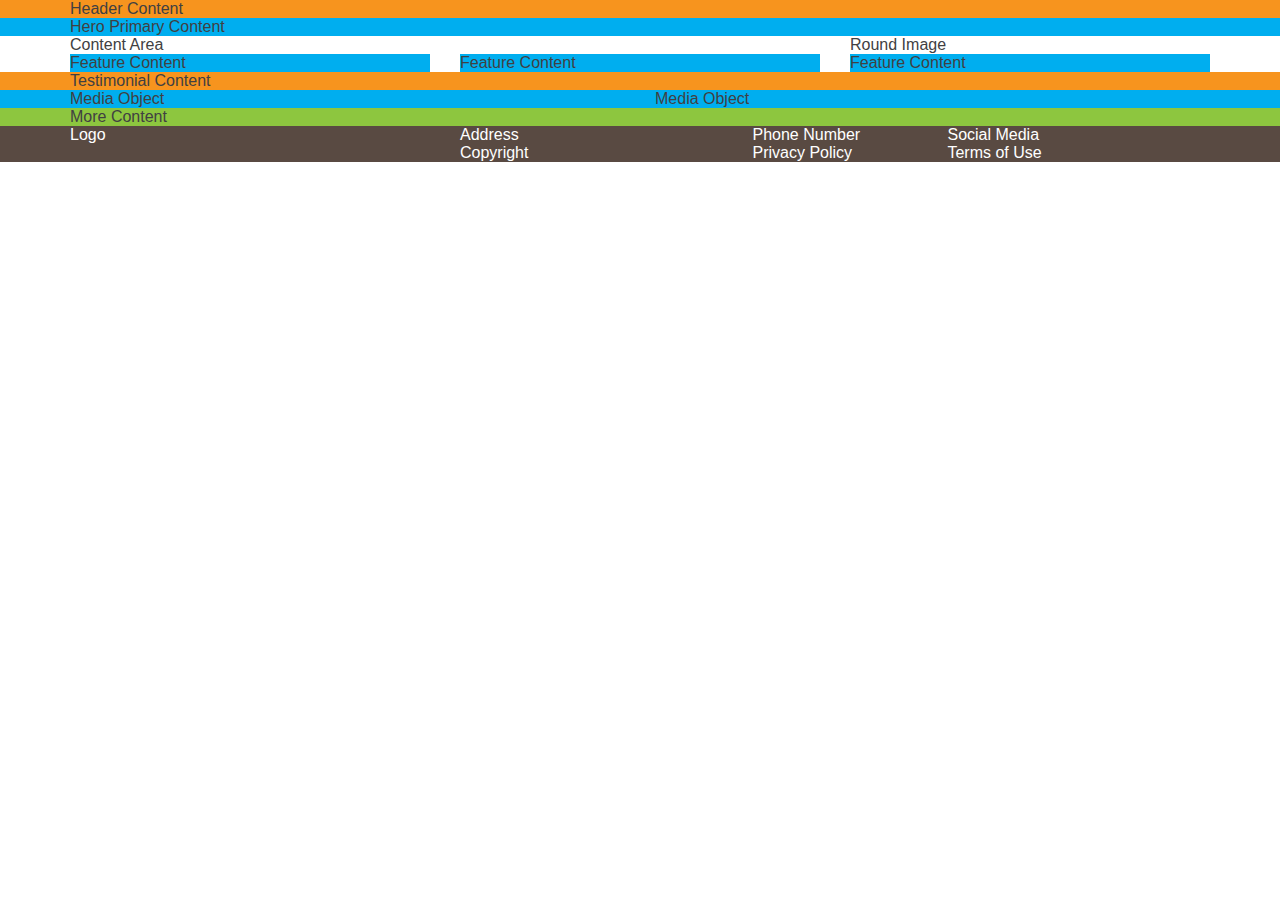
<file: Exercise-Lab-1/index.html>
<!DOCTYPE html>
<html>

<head>
  <meta charset="UTF-8">
  <meta name="viewport" content="width=device-width, initial-scale=1.0">
  <title>Build a Fluid Layout from a Wireframe</title>
  <link rel="stylesheet" href="stylesheet.css" type="text/css">
</head>

<body>
  <header class="bg-primary">
    <div class="container">Header Content</div>
  </header>
  <main>
    <section class="bg-secondary">
      <div class="container">Hero Primary Content</div>
    </section>
    <section>
      <div class="container">
        <div class="row">
          <div class="col-1-3 pull-right-sm">
            Round Image
          </div>
          <div class="col-2-3">
            Content Area
          </div>
        </div>
      </div>
    </section>
    <section>
      <div class="container">
        <div class="row">
          <div class="col-1-3 rmv-gutter-xs">
            <div class="bg-secondary">
              Feature Content
            </div>
          </div>
          <div class="col-1-3 rmv-gutter-xs">
            <div class="bg-secondary">
              Feature Content
            </div>
          </div>
          <div class="col-1-3 rmv-gutter-xs">
            <div class="bg-secondary">
              Feature Content
            </div>
          </div>
        </div>
      </div>
    </section>
    <section class="bg-primary">
      <div class="container">Testimonial Content</div>
    </section>
    <section class="bg-secondary">
      <div class="container">
        <div class="row">
          <div class="col-1-2">
            Media Object
          </div>
          <div class="col-1-2">
            Media Object
          </div>
        </div>
      </div>
    </section>
    <section class="bg-tertiary">
      <div class="container">More Content</div>
    </section>
  </main>
  <footer class="bg-quaternary">
    <div class="container">
      <div class="row">
        <div class="col-1-3">
          Logo
        </div>
        <div class="col-1-4">
          Address
        </div>
        <div class="col-1-6">
          Phone Number
        </div>
        <div class="col-1-4">
          Social Media
        </div>
      </div>
      <div class="row">
        <div class="col-1-3 no-collapse">
        </div>
        <div class="col-1-4">
          Copyright
        </div>
        <div class="col-1-6">
          Privacy Policy
        </div>
        <div class="col-1-4">
          Terms of Use
        </div>
      </div>
    </div>
  </footer>
</body>

</html>
</file>
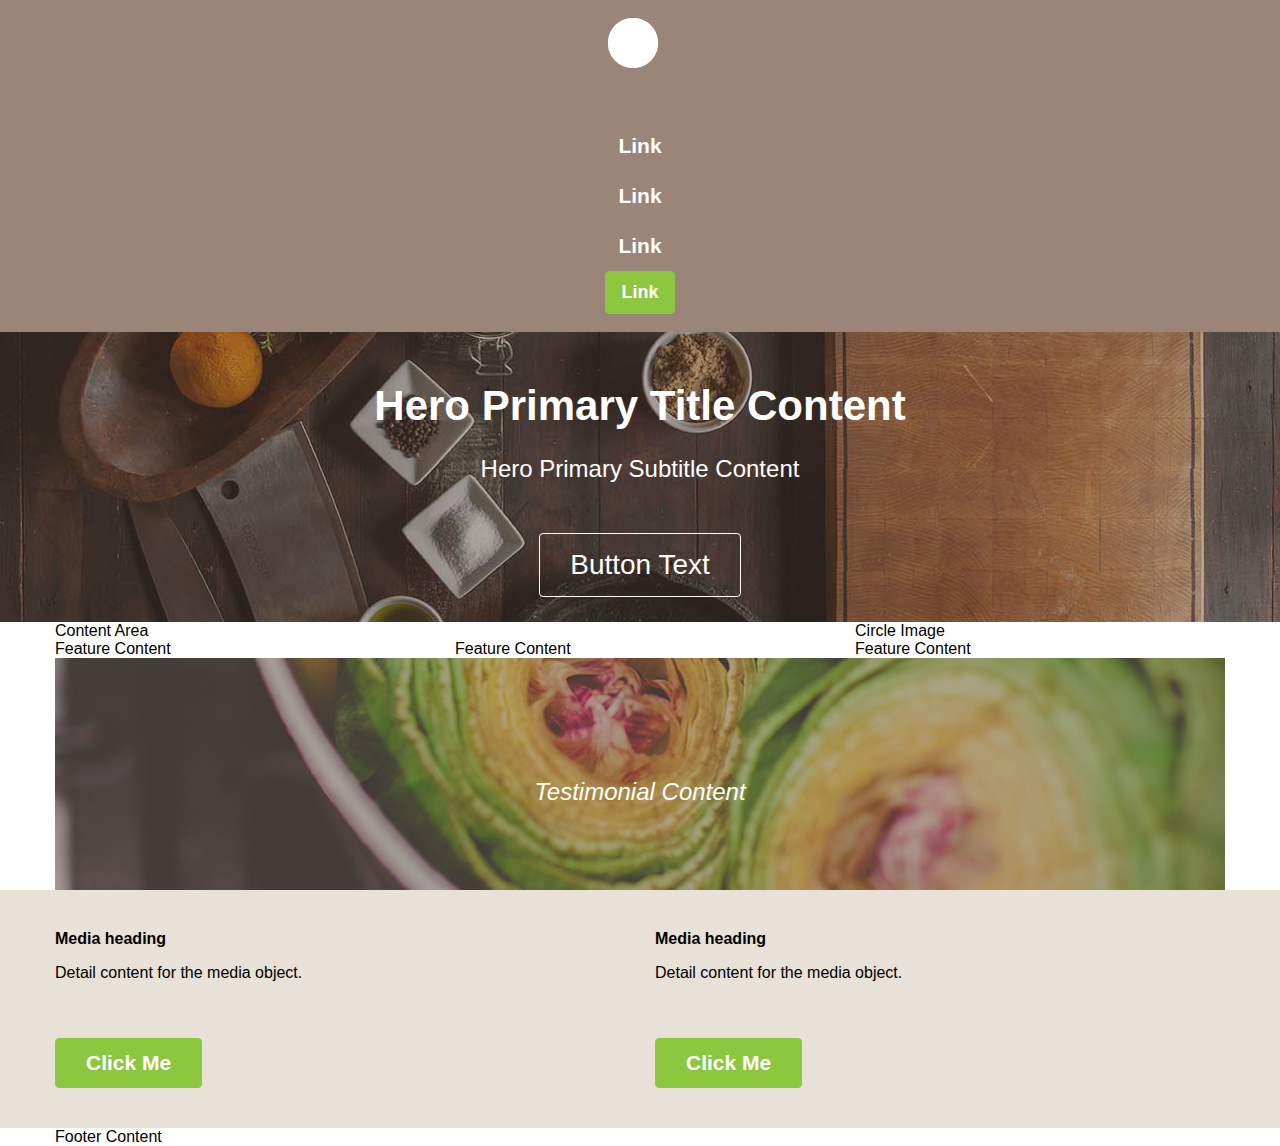
<file: Exercise-Lab-2/index.html>
<!DOCTYPE html>
<html>
  <head>
    <meta charset="UTF-8">
    <meta name="viewport" content="width=device-width, initial-scale=1.0">
    <title>Lab 2 with bootstrap</title>
    <link href="https://maxcdn.bootstrapcdn.com/font-awesome/4.6.3/css/font-awesome.min.css" rel="stylesheet" integrity="sha384-T8Gy5hrqNKT+hzMclPo118YTQO6cYprQmhrYwIiQ/3axmI1hQomh7Ud2hPOy8SP1" crossorigin="anonymous">
    <link rel="stylesheet" href="stylesheet.css" type="text/css">
  </head>
  <body>
    <header class="header-primary">
      <div class="container">
        <a class="logo logo-primary">
          <img src="images/logo.png">
        </a>
        <nav class="nav nav-primary">
          <ul>
            <li><a href="#" class="btn btn-nav">Link</a></li>
            <li><a href="#" class="btn btn-nav">Link</a></li>
            <li><a href="#" class="btn btn-nav">Link</a></li>
            <li><a href="#" class="btn btn-primary-sm btn-primary ">Link</a></li>
          </ul>
        </nav>
      </div>
    </header>
    <main>
      <section class="hero hero-primary bg-image">
        <img src="images/hero.jpg">
        <div class="container">
          <div class="hero-body">
            <h1 class="hero-title">Hero Primary Title Content</h1>
            <h4 class="hero-subtitle">Hero Primary Subtitle Content</h4>
            <button class="btn btn-hero">Button Text</button>
          </div>
        </div>
      </section>
      <section>
        <div class="container">
          <div class="row">
              <div class="col-1-3 pull-right-sm">
                  Circle Image
              </div>
              <div class="col-2-3">
                  Content Area
              </div>
          </div>
        </div>
      </section>
      <section>
        <div class="container">
          <div class="row">
            <div class="col-1-3 rmv-gutter-xs">
              <div>
                Feature Content
              </div>
            </div>
            <div class="col-1-3 rmv-gutter-xs">
              <div>
                Feature Content
              </div>
            </div>
            <div class="col-1-3 rmv-gutter-xs">
              <div>
                Feature Content
              </div>
            </div>
          </div>
        </div>
      </section>
      <section>
        <div class="container">
          <div class="hero hero-secondary bg-image">
            <img src="images/testimonial-bg.jpg">
            <div class="hero-secondary-body">
              <div class="hero-secondary-title">
                <i class="fa fa-star"></i>
                <i class="fa fa-star"></i>
                <i class="fa fa-star"></i>
                <i class="fa fa-star"></i>
                <i class="fa fa-star"></i>
              </div>
              <p class="hero-secondary-content">Testimonial Content</p>
            </div>
          </div>
        </div>
      </section>
      <section class="bg-quinary">
        <div class="container">
          <div class="row">
            <div class="col-1-2">
              <div class="media">
                <div class="media-item">
                  <i class="fa fa-tags"></i>
                </div>
                <div class="media-body">
                  <h4 class="media-heading">Media heading</h4>
                  <p>Detail content for the media object.</p>
                  <button class="btn btn-primary">Click Me</button>
                </div>
              </div>
            </div>
            <div class="col-1-2">
                <div class="media">
                  <div class="media-item">
                    <i class="fa fa-leaf"></i>
                  </div>
                  <div class="media-body">
                    <h4 class="media-heading">Media heading</h4>
                    <p>Detail content for the media object.</p>
                    <button class="btn btn-primary">Click Me</button>
                  </div>
                </div>
              </div>
            </div>
        </div>
      </section>
    </main>
    <footer>
      <div class="container">
        Footer Content
      </div>
    </footer>
  </body>
</html>
</file>
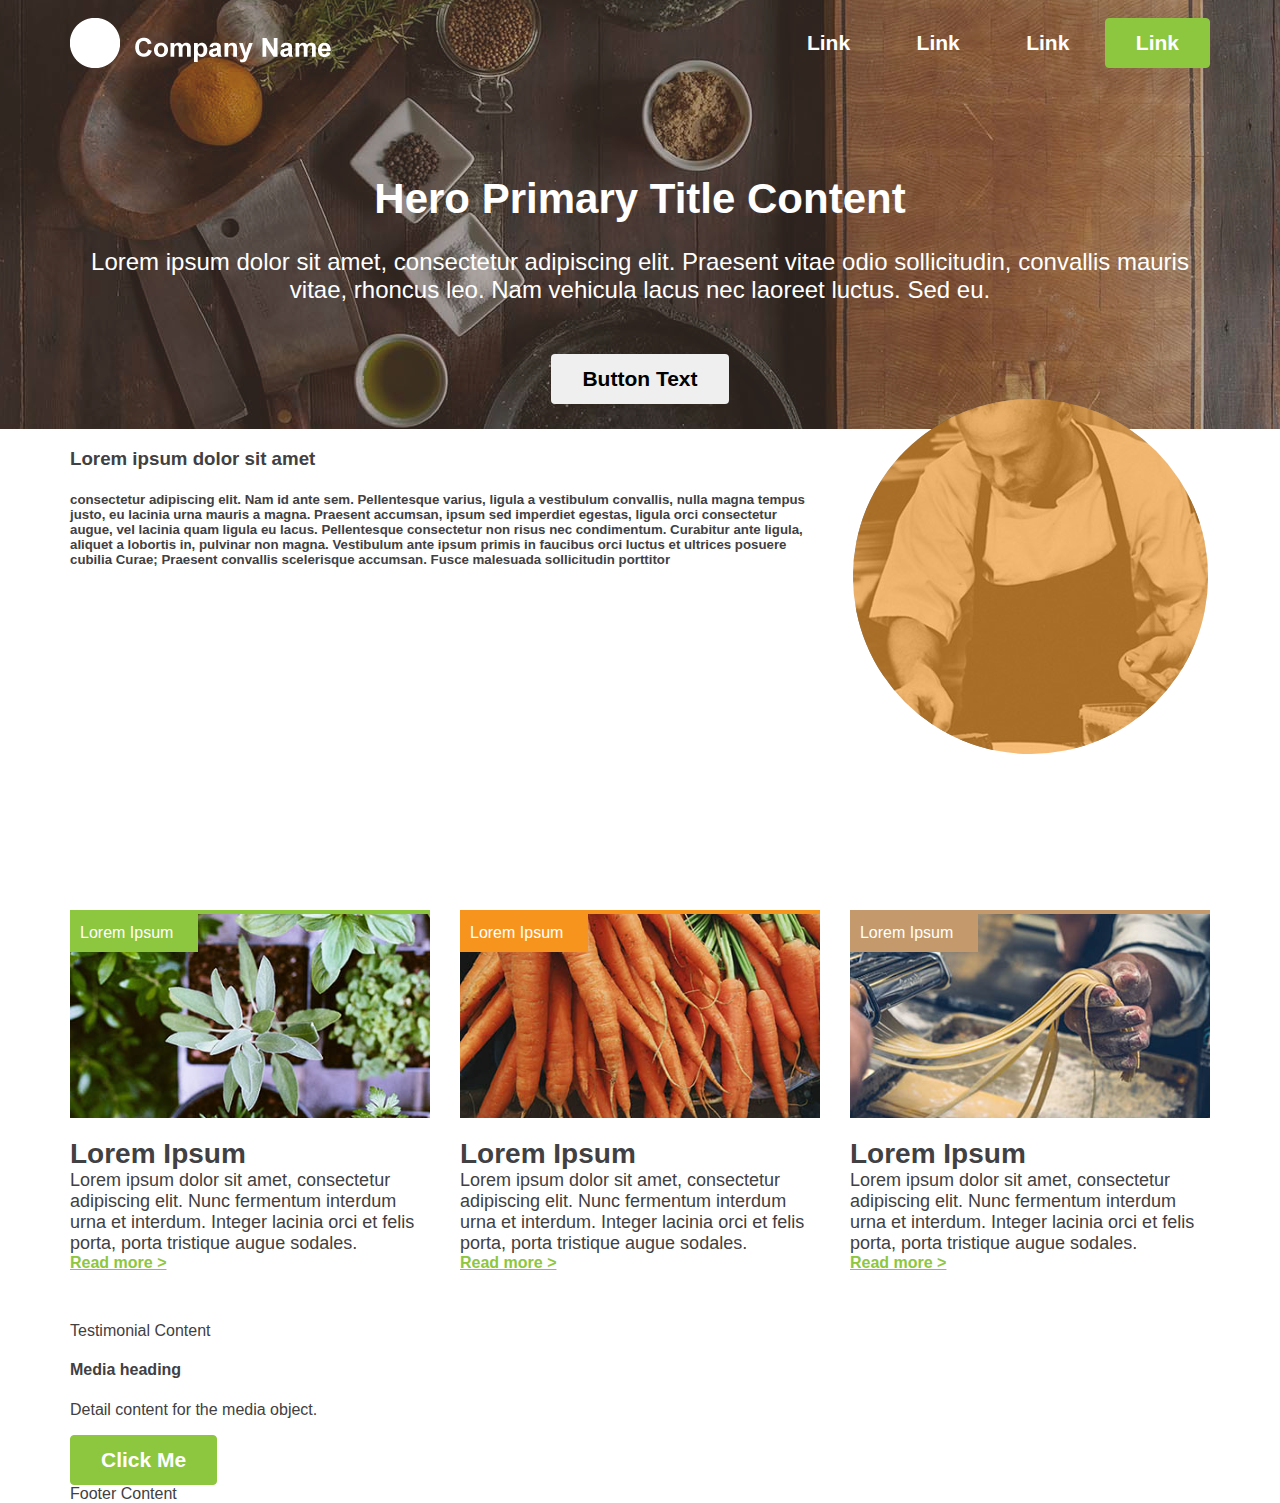
<file: Exercise-Lab-3/index.html>
<!DOCTYPE html>
<html>
  <head>
    <meta charset="UTF-8">
    <meta name="viewport" content="width=device-width, initial-scale=1.0">
    <title>Updating Your CSS with Sass</title>
    <link rel="stylesheet" href="css/styles.css" type="text/css">
    <link href="https://maxcdn.bootstrapcdn.com/font-awesome/4.6.3/css/font-awesome.min.css" rel="stylesheet" integrity="sha384-T8Gy5hrqNKT+hzMclPo118YTQO6cYprQmhrYwIiQ/3axmI1hQomh7Ud2hPOy8SP1" crossorigin="anonymous">
  </head>
  <body>
    <header class="header-primary">
      <div class="container">
        <a class="logo logo-primary">
          <img src="images/logo.png">
        </a>
        <nav class="nav nav-primary">
          <ul>
            <li><a href="#" class="btn btn-nav">Link</a></li>
            <li><a href="#" class="btn btn-nav">Link</a></li>
            <li><a href="#" class="btn btn-nav">Link</a></li>
            <li><a href="#" class="btn btn-primary">Link</a></li>
          </ul>
        </nav>
      </div>
    </header>
    <main>
      <section class="hero hero-primary bg-image">
        <img src="images/hero.jpg">
        <div class="container">
          <div class="hero-body">
            <h1 class="hero-title">Hero Primary Title Content</h1>
            <h4 class="hero-subtitle">Lorem ipsum dolor sit amet, consectetur adipiscing elit. Praesent vitae odio sollicitudin, convallis mauris vitae, rhoncus leo. Nam vehicula lacus nec laoreet luctus. Sed eu.</h4>
            <button class="btn btn-secondary">Button Text</button>
          </div>
        </div>
      </section>
      <section>
        <div class="container">
          <div class="row">
            <div class="col-1-3 pull-right-sm">
              <div class="frame frame-primary mask mask-primary"><img src="images/cooking.jpg"></div>
            </div>
            <div class="col-2-3">
              <h3>Lorem ipsum dolor sit amet</h3> 
              <h5>consectetur adipiscing elit. Nam id ante sem. Pellentesque varius, ligula a vestibulum convallis, nulla magna tempus justo, eu lacinia urna mauris a magna. Praesent accumsan, ipsum sed imperdiet egestas, ligula orci consectetur augue, vel lacinia quam ligula eu lacus. Pellentesque consectetur non risus nec condimentum. Curabitur ante ligula, aliquet a lobortis in, pulvinar non magna. Vestibulum ante ipsum primis in faucibus orci luctus et ultrices posuere cubilia Curae; Praesent convallis scelerisque accumsan. Fusce malesuada sollicitudin porttitor</h5>
            </div>
          </div>
        </div>
      </section>
      <section>
        <div class="container">
          <div class="row">
            <div class="col-1-3 remove-gutter-xs">
              <div class="media media-featured media-featured-green">
                <div class="tag tag-green">Lorem Ipsum</div>
                <div class="media-featured-img"><img src="images/feature-1.jpg" alt="Flower picture"></div>
                <h3>Lorem Ipsum</h3>
                <h5>Lorem ipsum dolor sit amet, consectetur adipiscing elit. Nunc fermentum interdum urna et interdum. Integer lacinia orci et felis porta, porta tristique augue sodales.</h5>
                <a href="#">Read more ></a>
              </div>
            </div>
            <div class="col-1-3 remove-gutter-xs">
              <div class="media media-featured media-featured-orange">
                <div class="tag tag-orange">Lorem Ipsum</div>
                <div class="media-featured-img"><img src="images/feature-2.jpg" alt="Carrot picture"></div>
                <h3>Lorem Ipsum</h3>
                <h5>Lorem ipsum dolor sit amet, consectetur adipiscing elit. Nunc fermentum interdum urna et interdum. Integer lacinia orci et felis porta, porta tristique augue sodales.</h5>
                <a href="#">Read more ></a>
              </div>
            </div>
            <div class="col-1-3 remove-gutter-xs">
              <div class="media media-featured media-featured-light-brown">
                <div class="tag tag-light-brown">Lorem Ipsum</div>
                <div class="media-featured-img"><img src="images/feature-3.jpg" alt="Pasta picture"></div>
                <h3>Lorem Ipsum</h3>
                <h5>Lorem ipsum dolor sit amet, consectetur adipiscing elit. Nunc fermentum interdum urna et interdum. Integer lacinia orci et felis porta, porta tristique augue sodales.</h5>
                <a href="#">Read more ></a>
              </div>
            </div>
          </div>
        </div>
      </section>
      <section>
        <div class="container">
          Testimonial Content
        </div>
      </section>
      <section class="bg-quinary">
        <div class="container">
          <div class="row">
            <div class="col-1-2">
              <div class="media">
                <div class="media-item">
                  <a href="#">
                      <i class="fa fa-tags"></i>
                  </a>
                </div>
                <div class="media-body">
                  <h4 class="media-heading">Media heading</h4>
                  <p>Detail content for the media object.</p>
                  <button class="btn btn-primary">Click Me</button>
                </div>
              </div>
            </div>
            <div class="col-1-2">
            </div>
          </div>
        </div>
      </section>
    </main>
    <footer>
      <div class="container">
        Footer Content
      </div>
    </footer>
  </body>
</html>
</file>
<file: Exercise-Lab-1/stylesheet.css>
/*Color List:
- light blue = 00AEEF;
- dark blue = 1C75BC
- green = 8DC63F
- dark green = 009444
- orange = F7941E
- dark orange = F15A29
- brown = 594a42; */

/***************************
****************************
Reset Styles
****************************
***************************/
@import 'normalize.css';
/* Change all elements to use border-box */
html {
    box-sizing: border-box;
}
*, *:before, *:after {
    box-sizing: inherit;
}


/***************************
****************************
Base Styles
****************************
***************************/
body {
    color: #414042;
    font-family: Arial, Helvetica, sans-serif;
    font-weight: normal;
}
h1, h2, h3 {
    font-weight: bold;
}
a {
    color: #8dc63f;
    font-weight: bold;
}
a:hover {
    text-decoration: underline;
}
footer {
    color: white;
}


/***************************
****************************
Layout Styles
****************************
***************************/
.container {
    padding-right: 15px;
    padding-left: 15px;
    margin-right: auto;
    margin-left: auto;
    max-width: 1170px;
}
.row {
    margin-right: -15px;
    margin-left: -15px;
}
.row:after {
    content: "";
    display: table;
    clear: both;
}
[class*='col-'] {
    width: 100%;
    padding-left: 15px;
    padding-right: 15px;
}
/* Media Query excludes extra small devices and includes small and above */
@media (min-width: 48em) {
    [class*='col-'] {
        float: left;
    }
    /* Column Third */
    .col-1-3 {
        width: 33.3333%;
    }
    /* Column Two Thirds */
    .col-2-3 {
        width: 66.6666%;
    }
    /* Column One Half */
    .col-1-2 {
        width: 50%;
    }
    /* Column one Quarter */
    .col-1-4 {
        width: 25%;
    }
    /* Column One Sixth */
    .col-1-6 {
        width: 16.6666%;
    }
    .no-collapse {
        min-height: 1px;
    }
}
@media (min-width: 48em) {
    .pull-right-sm {
        float:right;
    }
}
@media only screen and (max-width : 47.9375em) {
    .rmv-gutter-xs {
        padding-left: 0px;
        padding-right: 0px;
    }
}

/***************************
****************************
Module Styles
****************************
***************************/


/***************************
****************************
Theme Styles
****************************
***************************/
.bg-primary {
    background: #F7941E; /*Orange*/
}
.bg-secondary {
    background: #00AEEF; /*Blue*/
}
.bg-tertiary {
    background: #8DC63F; /*Green*/
}
.bg-quaternary {
    background: #594A42; /*Brown*/
}
</file>
<file: Exercise-Lab-2/stylesheet.css>
/*
Color List:
- light blue = 00AEEF;
- dark blue = 1C75BC
- green = 8DC63F
- dark green = 009444
- orange = F7941E
- dark orange = F15A29
- brown = 594a42;
*/

/***************************
****************************
Reset
****************************
***************************/
@import 'normalize.css';

/* Change all elements to use border-box */
html {
  box-sizing: border-box;
}
*, *:before, *:after {
  box-sizing: inherit;
}

/***************************
****************************
Base Styles
****************************
***************************/


/***************************
****************************
Layout Styles
****************************
***************************/
/* Content Container*/
.container {
  padding: auto 15px;
  margin-right: auto;
  margin-left: auto;
  max-width: 1170px;
}
/* Row */
.row {
  margin: auto -15px;
}
/* Row Clear Float*/
.row:after {
  display: table;
  content: "";
  clear: both;
}
/* Media Query excludes extra small devices and includes small and above */
[class*='col-'] {
  width: 100%;
  padding-left: 15px;
  padding-right: 15px;
}

@media (min-width: 48em) {
  [class*='col-'] {
    float: left;
  }
  /* Column Two Thirds */
  .col-2-3 {
    width: 66.6666%;
  }
  /* Column Third */
  .col-1-3 {
    width: 33.3333%;
  }
  .col-1-2 {
    width: 50%;
  }
  .btn-primary-sm {
    padding: 10px 15px !important;
    font-size: 1.125em !important;
  }
  .hero-secondary {
    padding-top: 60px !important;
    padding-bottom: 60px !important;
  }
  .hero-secondary-title {
    margin-bottom: 60px !important;
    font-size: 4.5em !important;
  }
}

@media (min-width: 48em) {
  .pull-right-sm {
    float:right;
  }
}

@media only screen and (max-width : 47.9375em) {
  .rmv-gutter-xs {
    padding-left: inherit 0px;
  }
}

/***************************
****************************
Modules
****************************
***************************/

/*Button Modules*/
.btn {
  display: inline-block;
  text-align: center;
  white-space: nowrap;
  vertical-align: middle;
  background-image: none;
  border: 1px solid transparent;
  cursor: pointer;
  text-decoration: none;
  padding: 12px 30px;
  font-size: 1.313em;
  font-weight: bold;
  border-radius: 4px;
  transition: all 0.3s ease 0s;
}
.btn-primary {
  background: #8DC63F;
  border-color: #8DC63F;
  color: white;
}
.btn-primary:hover {
  background: none;
  border-color: white;
  text-decoration: none;
}
.btn-nav {
  color: white;
}
.btn-hero {
  padding: 15px 30px;
  font-size: 1.75em;
  font-weight: normal;
  background: transparent;
  border-color: white;
  color: white;
}
.btn-hero:hover {
  background: white;
  color: #39B54A;
}

/*Header Modules*/
.header-primary {
  background: #9B8579;
  text-align: center;
  padding-top: 18px;
  padding-bottom: 18px;
}

/*Logo Modules*/
.logo {
  overflow: hidden;
  display: inline-block;
}
.logo-primary {
  width: 64px;
  height: 64px;
}
.logo-primary img {
  height: auto;
}

/*Navigation Modules*/
.nav > ul {
  list-style: none;
  padding: 0px;
  margin: 0px;
}
.nav-primary {
  margin-top: 35px;
}

/*Hero Modules*/
.hero {
  text-align: center;
}
.hero-primary {
  background-color: #594A42;
  color: white;
  padding-top: 25px;
  padding-bottom: 25px;
}
.hero-primary.bg-image > img {
  opacity: 0.55;
}
.hero-body {
  position: relative;
}
.hero-title {
  margin-top: 25px;
  margin-bottom: 25px;
  font-size: 2.625em;
}
.hero-subtitle {
  margin-top: 25px;
  margin-bottom: 25px;
  font-size: 1.500em;
  font-weight: normal;
}
.hero-subtitle + button {
  margin-top: 25px;
}
.hero-secondary {
  background-color: #594A42;
  color: white;
  padding-top: 40px;
  padding-bottom: 40px;
}
.hero-secondary-body {
  position: relative;
}
.hero-secondary.bg-image > img {
  opacity: 0.55;
}
.hero-secondary-title {
  margin-bottom: 50px;
  font-size: 3.75em;
  font-weight: normal;
  text-shadow: 0 0 8px rgba(0, 0, 0, 0.75);
}
.hero-secondary-content {
  font-size: 1.5em;
  font-style: italic;
}

/*Background Modules*/
.bg-image {
  width: 100%;
  overflow: hidden;
  position: relative;
}
.bg-image > img {
  position: absolute;
  top: -9999px;
  bottom: -9999px;
  left: -9999px;
  right: -9999px;
  margin: auto;
  min-width: 100%;
}

/*Media Object Module*/
.media {
  padding: 40px 0px ;
}
.media, .media-body {
  overflow: hidden;
}
.media-item {
  margin-right: 10px;
  float: left;
}
.media-item i {
  color: #594A42;
  font-size: 5em;
}
.media-body > button {
  margin-top: 40px;
}
.media-heading {
  margin: 0px auto;
}


/***************************
****************************
Theme Styles
****************************
***************************/
.bg-primary {
  background: #F7941E;
}
.bg-secondary {
  background: #00AEEF;
}
.bg-tertiary {
  background: #8DC63F;
}
.bg-quaternary {
  background: #594a42;
}
.bg-quinary {
  background: #E7E1D7;
}
</file>
<file: Exercise-Lab-3/css/styles.css>
/*! normalize.css v4.1.1 | MIT License | github.com/necolas/normalize.css */
/**
 * 1. Change the default font family in all browsers (opinionated).
 * 2. Prevent adjustments of font size after orientation changes in IE and iOS.
 */
html {
  font-family: sans-serif;
  /* 1 */
  -ms-text-size-adjust: 100%;
  /* 2 */
  -webkit-text-size-adjust: 100%;
  /* 2 */ }

/**
 * Remove the margin in all browsers (opinionated).
 */
body {
  margin: 0; }

/* HTML5 display definitions
   ========================================================================== */
/**
 * Add the correct display in IE 9-.
 * 1. Add the correct display in Edge, IE, and Firefox.
 * 2. Add the correct display in IE.
 */
article,
aside,
details,
figcaption,
figure,
footer,
header,
main,
menu,
nav,
section,
summary {
  /* 1 */
  display: block; }

/**
 * Add the correct display in IE 9-.
 */
audio,
canvas,
progress,
video {
  display: inline-block; }

/**
 * Add the correct display in iOS 4-7.
 */
audio:not([controls]) {
  display: none;
  height: 0; }

/**
 * Add the correct vertical alignment in Chrome, Firefox, and Opera.
 */
progress {
  vertical-align: baseline; }

/**
 * Add the correct display in IE 10-.
 * 1. Add the correct display in IE.
 */
template,
[hidden] {
  display: none; }

/* Links
   ========================================================================== */
/**
 * 1. Remove the gray background on active links in IE 10.
 * 2. Remove gaps in links underline in iOS 8+ and Safari 8+.
 */
a {
  background-color: transparent;
  /* 1 */
  -webkit-text-decoration-skip: objects;
  /* 2 */ }

/**
 * Remove the outline on focused links when they are also active or hovered
 * in all browsers (opinionated).
 */
a:active,
a:hover {
  outline-width: 0; }

/* Text-level semantics
   ========================================================================== */
/**
 * 1. Remove the bottom border in Firefox 39-.
 * 2. Add the correct text decoration in Chrome, Edge, IE, Opera, and Safari.
 */
abbr[title] {
  border-bottom: none;
  /* 1 */
  text-decoration: underline;
  /* 2 */
  text-decoration: underline dotted;
  /* 2 */ }

/**
 * Prevent the duplicate application of `bolder` by the next rule in Safari 6.
 */
b,
strong {
  font-weight: inherit; }

/**
 * Add the correct font weight in Chrome, Edge, and Safari.
 */
b,
strong {
  font-weight: bolder; }

/**
 * Add the correct font style in Android 4.3-.
 */
dfn {
  font-style: italic; }

/**
 * Correct the font size and margin on `h1` elements within `section` and
 * `article` contexts in Chrome, Firefox, and Safari.
 */
h1 {
  font-size: 2em;
  margin: 0.67em 0; }

/**
 * Add the correct background and color in IE 9-.
 */
mark {
  background-color: #ff0;
  color: #000; }

/**
 * Add the correct font size in all browsers.
 */
small {
  font-size: 80%; }

/**
 * Prevent `sub` and `sup` elements from affecting the line height in
 * all browsers.
 */
sub,
sup {
  font-size: 75%;
  line-height: 0;
  position: relative;
  vertical-align: baseline; }

sub {
  bottom: -0.25em; }

sup {
  top: -0.5em; }

/* Embedded content
   ========================================================================== */
/**
 * Remove the border on images inside links in IE 10-.
 */
img {
  border-style: none; }

/**
 * Hide the overflow in IE.
 */
svg:not(:root) {
  overflow: hidden; }

/* Grouping content
   ========================================================================== */
/**
 * 1. Correct the inheritance and scaling of font size in all browsers.
 * 2. Correct the odd `em` font sizing in all browsers.
 */
code,
kbd,
pre,
samp {
  font-family: monospace, monospace;
  /* 1 */
  font-size: 1em;
  /* 2 */ }

/**
 * Add the correct margin in IE 8.
 */
figure {
  margin: 1em 40px; }

/**
 * 1. Add the correct box sizing in Firefox.
 * 2. Show the overflow in Edge and IE.
 */
hr {
  box-sizing: content-box;
  /* 1 */
  height: 0;
  /* 1 */
  overflow: visible;
  /* 2 */ }

/* Forms
   ========================================================================== */
/**
 * 1. Change font properties to `inherit` in all browsers (opinionated).
 * 2. Remove the margin in Firefox and Safari.
 */
button,
input,
select,
textarea {
  font: inherit;
  /* 1 */
  margin: 0;
  /* 2 */ }

/**
 * Restore the font weight unset by the previous rule.
 */
optgroup {
  font-weight: bold; }

/**
 * Show the overflow in IE.
 * 1. Show the overflow in Edge.
 */
button,
input {
  /* 1 */
  overflow: visible; }

/**
 * Remove the inheritance of text transform in Edge, Firefox, and IE.
 * 1. Remove the inheritance of text transform in Firefox.
 */
button,
select {
  /* 1 */
  text-transform: none; }

/**
 * 1. Prevent a WebKit bug where (2) destroys native `audio` and `video`
 *    controls in Android 4.
 * 2. Correct the inability to style clickable types in iOS and Safari.
 */
button,
html [type="button"],
[type="reset"],
[type="submit"] {
  -webkit-appearance: button;
  /* 2 */ }

/**
 * Remove the inner border and padding in Firefox.
 */
button::-moz-focus-inner,
[type="button"]::-moz-focus-inner,
[type="reset"]::-moz-focus-inner,
[type="submit"]::-moz-focus-inner {
  border-style: none;
  padding: 0; }

/**
 * Restore the focus styles unset by the previous rule.
 */
button:-moz-focusring,
[type="button"]:-moz-focusring,
[type="reset"]:-moz-focusring,
[type="submit"]:-moz-focusring {
  outline: 1px dotted ButtonText; }

/**
 * Change the border, margin, and padding in all browsers (opinionated).
 */
fieldset {
  border: 1px solid #c0c0c0;
  margin: 0 2px;
  padding: 0.35em 0.625em 0.75em; }

/**
 * 1. Correct the text wrapping in Edge and IE.
 * 2. Correct the color inheritance from `fieldset` elements in IE.
 * 3. Remove the padding so developers are not caught out when they zero out
 *    `fieldset` elements in all browsers.
 */
legend {
  box-sizing: border-box;
  /* 1 */
  color: inherit;
  /* 2 */
  display: table;
  /* 1 */
  max-width: 100%;
  /* 1 */
  padding: 0;
  /* 3 */
  white-space: normal;
  /* 1 */ }

/**
 * Remove the default vertical scrollbar in IE.
 */
textarea {
  overflow: auto; }

/**
 * 1. Add the correct box sizing in IE 10-.
 * 2. Remove the padding in IE 10-.
 */
[type="checkbox"],
[type="radio"] {
  box-sizing: border-box;
  /* 1 */
  padding: 0;
  /* 2 */ }

/**
 * Correct the cursor style of increment and decrement buttons in Chrome.
 */
[type="number"]::-webkit-inner-spin-button,
[type="number"]::-webkit-outer-spin-button {
  height: auto; }

/**
 * 1. Correct the odd appearance in Chrome and Safari.
 * 2. Correct the outline style in Safari.
 */
[type="search"] {
  -webkit-appearance: textfield;
  /* 1 */
  outline-offset: -2px;
  /* 2 */ }

/**
 * Remove the inner padding and cancel buttons in Chrome and Safari on OS X.
 */
[type="search"]::-webkit-search-cancel-button,
[type="search"]::-webkit-search-decoration {
  -webkit-appearance: none; }

/**
 * Correct the text style of placeholders in Chrome, Edge, and Safari.
 */
::-webkit-input-placeholder {
  color: inherit;
  opacity: 0.54; }

/**
 * 1. Correct the inability to style clickable types in iOS and Safari.
 * 2. Change font properties to `inherit` in Safari.
 */
::-webkit-file-upload-button {
  -webkit-appearance: button;
  /* 1 */
  font: inherit;
  /* 2 */ }

/*
Color List:
- light blue = 00AEEF;
- dark blue = 1C75BC
- green = 8DC63F
- dark green = 009444
- orange = F7941E
- dark orange = F15A29
- brown = 594a42;
*/
/***************************
****************************
Reset
****************************
***************************/
/* Change all elements to use border-box */
html {
  box-sizing: border-box; }

*, *:before, *:after {
  box-sizing: inherit; }

/***************************
****************************
Base Styles
****************************
***************************/
body {
  color: #414042;
  font-family: Arial, Helvetica, sans-serif;
  font-weight: normal; }

h1, h2, h3 {
  font-weight: bold; }

a {
  color: #8DC63F;
  font-weight: bold; }

a:hover {
  text-decoration: underline; }

/* 768px / 16px = 48em */
.frame {
  overflow: hidden; }

.frame-primary {
  width: 200px;
  height: 200px;
  border-radius: 100px;
  margin: 25px auto 40px auto; }
  .frame-primary img {
    width: 100%; }
  @media only screen and (min-width: 48em) {
    .frame-primary {
      width: 355px;
      height: 355px;
      border-radius: 177.5px;
      position: relative;
      top: -30px;
      margin: 0 auto 63px auto; } }

.mask {
  position: relative; }
  .mask:before {
    position: absolute;
    width: 100%;
    height: 100%;
    top: 0;
    left: 0;
    content: ""; }

.mask-primary:before {
  background: #F7941E;
  opacity: 0.6; }

/***************************
****************************
Layout Styles
****************************
***************************/
/* Content Container*/
.container {
  padding-right: 15px;
  padding-left: 15px;
  margin-right: auto;
  margin-left: auto;
  max-width: 1170px; }

/* Row */
.row {
  margin-right: -15px;
  margin-left: -15px; }

/* Row Clear Float*/
.row:after {
  content: "";
  display: table;
  clear: both; }

/* Media Query excludes extra small devices and includes small and above */
[class*='col-'] {
  width: 100%;
  padding-left: 15px;
  padding-right: 15px; }

@media (min-width: 48em) {
  [class*='col-'] {
    float: left; }
  /* Column Two Thirds */
  .col-2-3 {
    width: 66.6666%; }
  /* Column Third */
  .col-1-3 {
    width: 33.3333%; }
  /* Column Half */
  .col-1-2 {
    width: 50%; } }

@media only screen and (min-width: 48em) {
  .pull-right-sm {
    float: right; } }

@media only screen and (max-width: 47.9375em) {
  .remove-gutter-xs {
    padding-left: 0px;
    padding-right: 0px; } }

/***************************
Bg-Image Modules
***************************/
.bg-image {
  width: 100%;
  overflow: hidden;
  position: relative; }

.bg-image > img {
  position: absolute;
  top: -9999px;
  bottom: -9999px;
  left: -9999px;
  right: -9999px;
  margin: auto; }

/***************************
Button Modules
***************************/
.btn {
  display: inline-block;
  text-align: center;
  white-space: nowrap;
  vertical-align: middle;
  background-image: none;
  border: 1px solid transparent;
  cursor: pointer;
  padding: 12px 30px;
  font-size: 1.313em;
  font-weight: bold;
  border-radius: 4px;
  text-decoration: none;
  transition: all 0.3s ease 0s; }

.btn-primary {
  background: #8DC63F;
  color: white;
  border-color: #8DC63F; }

.btn-primary:hover {
  background: none;
  border-color: white;
  text-decoration: none; }

.btn-nav {
  color: white; }

/***************************
Header
***************************/
.header-primary {
  background: #9B8579;
  text-align: center;
  padding-top: 18px;
  padding-bottom: 18px; }
  @media only screen and (min-width: 48em) {
    .header-primary {
      background: none;
      position: absolute;
      z-index: 99;
      width: 100%; }
      .header-primary:after {
        content: "";
        display: table;
        clear: both; } }

/***************************
Hero Modules
***************************/
.hero {
  text-align: center; }

.hero-primary {
  background-color: #594a42;
  color: white;
  padding-top: 25px;
  padding-bottom: 25px; }
  @media only screen and (min-width: 48em) {
    .hero-primary {
      padding-top: 150px; } }

.hero-primary.bg-image > img {
  opacity: 0.55; }

.hero-body {
  position: relative; }

.hero-title {
  margin-top: 25px;
  margin-bottom: 25px;
  font-size: 2.625em; }

.hero-subtitle {
  margin-top: 25px;
  margin-bottom: 25px;
  font-size: 1.500em;
  font-weight: normal; }

.hero-subtitle + button {
  margin-top: 25px; }

/***************************
Logo Modules
***************************/
.logo {
  overflow: hidden;
  display: inline-block; }

.logo-primary {
  width: 64px;
  height: 64px; }
  @media only screen and (min-width: 48em) {
    .logo-primary {
      width: auto;
      height: 50px;
      float: left; } }

.logo-primary img {
  height: 100%; }

/***************************
Media Modules
***************************/
.media, .media-body {
  overflow: hidden; }

.media-item {
  float: left;
  margin-right: 10px; }

.media-item i {
  color: #594a42;
  font-size: 5em; }

.media-item img {
  display: block; }

.media-featured {
  margin-top: 63px;
  margin-bottom: 50px; }
  .media-featured h3 {
    font-size: 1.75em;
    margin: 20px 0 0 0; }
  .media-featured h5 {
    font-size: 1.125em;
    font-weight: normal;
    margin: 0; }

.media-featured-img {
  height: 204px; }
  .media-featured-img img {
    width: 100%;
    height: 100%;
    object-fit: cover; }

.media-featured-green {
  border-top: 4px solid #8DC63F; }

.media-featured-orange {
  border-top: 4px solid #F7941E; }

.media-featured-light-brown {
  border-top: 4px solid #C49A6C; }

/***************************
Nav Modules
***************************/
.nav > ul {
  list-style: none;
  padding: 0px;
  margin: 0px; }

.nav-primary {
  margin-top: 28px; }
  @media only screen and (min-width: 48em) {
    .nav-primary {
      float: right;
      width: 60%;
      text-align: right;
      margin-top: 0px; }
      .nav-primary li {
        display: inline-block; } }

.tag {
  position: absolute;
  padding: 10px 25px 10px 10px;
  color: white; }

.tag-green {
  background-color: #8DC63F; }

.tag-orange {
  background-color: #F7941E; }

.tag-light-brown {
  background-color: #C49A6C; }

/***************************
****************************
Theme Styles
****************************
***************************/
.background-primary {
  background: #F7941E; }

.background-secondary {
  background: #C49A6C; }

.background-tertiary {
  background: #8DC63F; }

.background-quaternary {
  background: #594a42; }

.background-quinary {
  background: #e7e1d7; }
</file>
